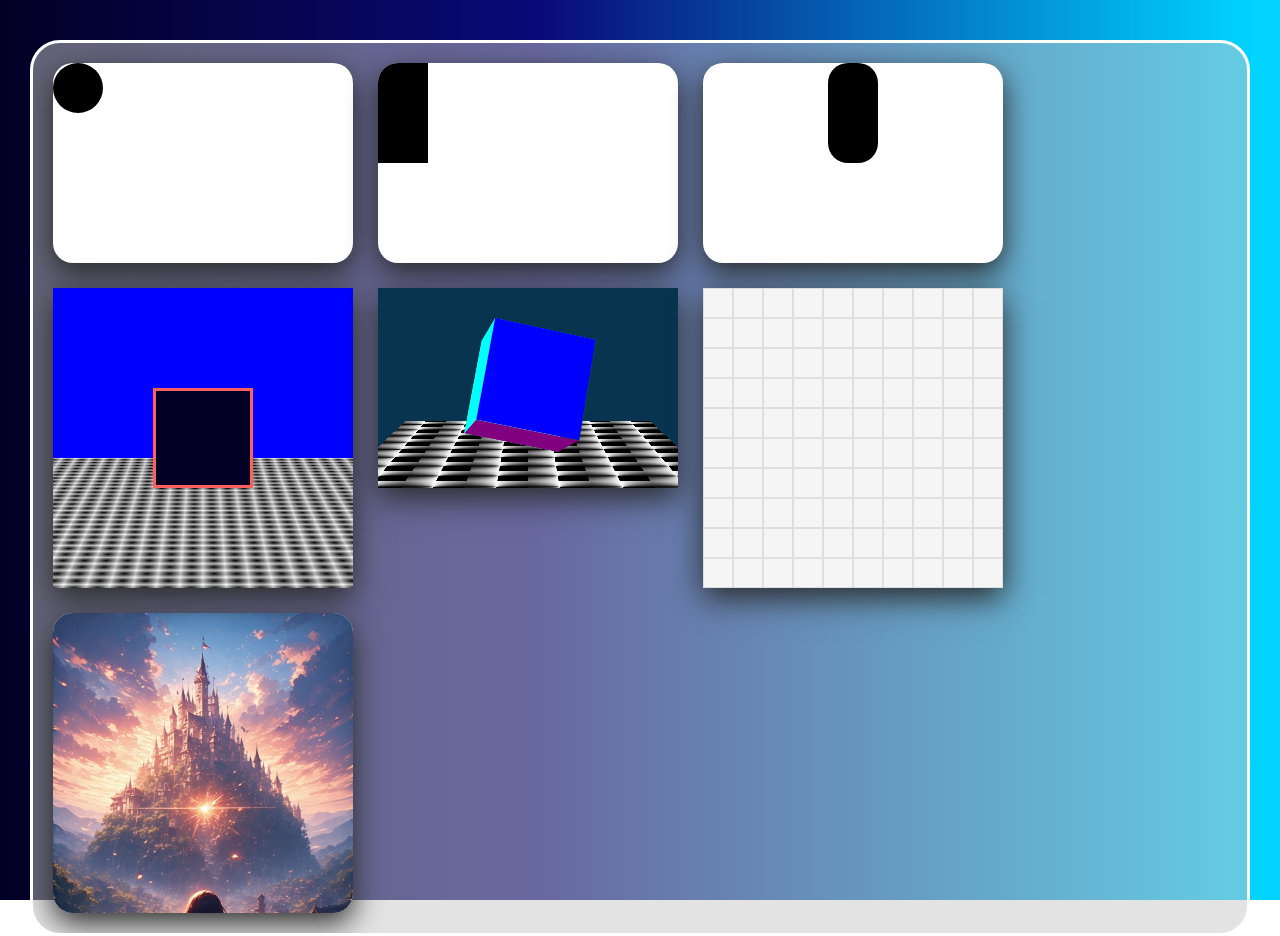
<file: WebTech/CSS Animations/index.html>
<!DOCTYPE html>
<html lang="en">
<head>
    <meta charset="UTF-8">
    <meta name="viewport" content="width=device-width, initial-scale=1.0">
    <title>CSS Practice Animations</title>
    <link rel="stylesheet" href="style.css">
</head>
<body>
    <div class="background-div">
        <div class="bg"></div>
        <div class="container">
            <div class="anim-card">
                <div id="anim1"></div>
            </div>
            <div class="anim-card">
                <div id="anim2"></div>
            </div>
            <div class="anim-card">
                <div id="anim3"></div>
            </div>
            <div class="anim-card" id="Anim3D1">
                <div id="bg-anim4"></div>
                <div id="anim4"></div>
            </div>
            <div class="anim-card" id="Anim3D2">
                <div id="bg-anim5"></div>
                <div id="cube">
                    <div id="front"></div>
                    <div id="back"></div>
                    <div id="top"></div>
                    <div id="bottom"></div>
                    <div id="left"></div>
                    <div id="right"></div>
                </div>
            </div>
            <div class="anim-card" id="hover"></div>
            <div class="anim-card" id="img-mask1">
                <div id="mask-layer">
                    <img src="img1.jpg" alt="an image resembling something you would see in the mortal engines series" id="img1">
                </div>
            </div>
        </div>
    </div>
    <script src="index.js"></script>
</body>
</html>
</file>
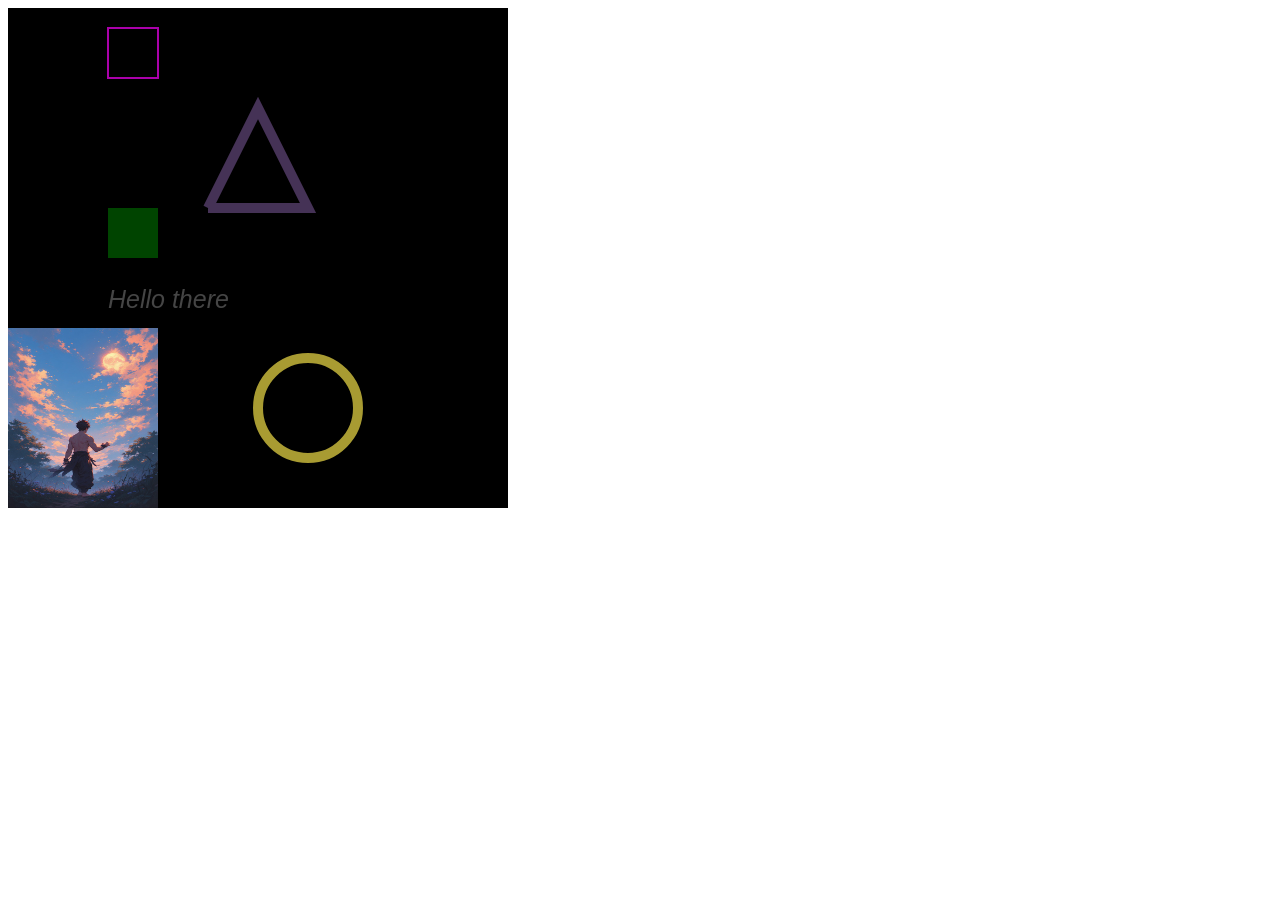
<file: WebTech/Working With Canvas/index.html>
<!DOCTYPE html>
<html lang="en">
<head>
    <meta charset="UTF-8">
    <meta name="viewport" content="width=device-width, initial-scale=1.0">
    <title>Working With Canvas</title>
</head>
<body>
    <canvas id="myCanvas"></canvas>
    <script src="index.js"></script>
</body>
</html>
</file>
<file: WebTech/CSS Animations/style.css>
* {
    margin: 0;
    padding: 0;
    box-sizing: border-box;
}

.bg {
    height: 100vh;
    width: 100vw;
    position: fixed;
    top: 0;
    background: #020024;
    background: linear-gradient(90deg,rgba(2, 0, 36, 1) 0%, rgba(9, 9, 121, 1) 42%, rgba(0, 212, 255, 1) 98%);
}

.container{
    display: flex;
    position: absolute;
    flex-wrap: wrap;
    padding: 20px;
    gap: 25px;
    top: 40px;
    left: 30px;
    margin-right: 30px;
    margin-bottom: 100px;
    background-color: rgba(200, 200, 200, 0.5);
    border: solid 3px white;
    border-radius: 30px;
    flex-grow: 0;
    min-width: calc(100vw - 60px);
    min-height: max-content;
    overflow: hidden;
}

.anim-card {
    min-width: 300px;
    min-height: 200px;
    max-width: max-content;
    max-height: max-content;
    overflow: hidden;
    background-color: white;
    border: none;
    border-radius: 20px;
    box-shadow: 0 10px 30px rgb(42, 42, 42);
}

#anim1 {
    background-color: black;
    width: 50px;
    height: 50px;
    border-radius: 50%;
    border: none;
    animation: cubic-bezier(.28,.84,.42,1) 1.2s bounce infinite;
}

#anim2 {
    background-color: black;
    border: none;
    width: 50px;
    height: 100px;
    animation: linear 4s brick-fall infinite;
}

#anim3 {
    background-color: black;
    width: 50px;
    height: 100px;
    border-radius: 20px;
    position: relative;
    left: 50%;
    top: 0%;
    transform: translate(-50%, 0);
    position: relative;
    animation: ease-in 2s squish infinite;
}

@keyframes squish {
    50%{
        transform: translateY(125px) translateX(-50%);
        animation-timing-function: ease-out;
    }
    60%{
        transform: translateY(125px) scaleY(0.8) translateX(-50%);
    }
    100%{
        transform: translateY(0px) scaleY(1) translateX(-50%);
    }
}

#Anim3D1{
    perspective: 1000px;
    transform-style: preserve-3d;
    border-radius: 0px;
    background-color: blue;
    display: flex;
    justify-content: center;
    align-items: center;
}

#bg-anim4{
    position: absolute;
    background-image: -webkit-radial-gradient(black, white);
    background-size: 20px 20px;
    width: 200%;
    height: 200%;
    transform-style: preserve-3d;
    transform: 
        rotateX(-100deg)
        translateZ(100px)
        translateY(101px)
    ;
}

#anim4{
    width: 100px;
    height: 100px;
    background-color: rgba(2, 0, 36, 1);
    border: solid 3px rgb(255, 95, 95);
    transform-style: preserve-3d;
    animation: linear 4s trans-Z infinite;
}

#Anim3D2{
    border-radius: 0;
    display: flex;
    justify-content: center;
    align-items: center;
    flex-wrap: wrap;
    --side : 100px;
    perspective: 1000px;
    transform-style: preserve-3d;
    max-width: 200px;
    max-height: 200px;
    background-color: #093450;
}

#bg-anim5{
    width: 2000px;
    height: 230%;
    background-image: conic-gradient(black 25%, white 50%, black 75%, white 100%);
    background-size: 50px 50px;
    transform: rotateX(-95deg) translateZ(-70px);
    z-index: 1;
}

#cube{
    width: var(--side);
    height: var(--side);
    position: absolute;
    transform-style: preserve-3d;
    transform: rotateX(10deg) rotateY(10deg) rotateZ(10deg);
    z-index: 2;
    animation: linear 10s rotCube infinite alternate-reverse;
}


#front, #back, #top, #bottom, #left, #right{
    width: var(--side);
    height: var(--side);
    position: absolute;
}
#top{
    transform: rotateX(90deg) translateZ(50px);
    background-color:rgba(0, 212, 255, 1);
}
#bottom{
    transform: rotateX(-90deg) translateZ(50px);
    background-color: purple;
}
#left{
    transform: rotateY(90deg) translateZ(50px);
    background-color: green;
}
#right{
    transform: rotateY(-90deg) translateZ(50px);
    background-color: cyan;
}
#back{
    transform: translateZ(-50px);
    background-color: aquamarine;
}
#front{
    transform: translateZ(50px);
    background-color: blue;
}

#hover{
    min-width: none;
    min-height: none;
    width: max-content;
    height: max-content;
    border-radius: 0px;
    display: grid;
    grid-template-rows: repeat(10, 30px);
    grid-template-columns: repeat(10, 30px);
    transform-style: preserve-3d;
    perspective: 1000px;
}

.hover-card{
    transition: all linear 100ms;
    border: solid 1px rgb(222, 222, 222);
    background-color: rgb(245, 245, 245);
}

.hover-card:hover{
    transform: scale(1.2);
    box-shadow: 0 0 20px black;
}

.flip-card{
    animation: linear 500ms flipping;
}

#mask-layer{
    overflow: hidden;
    width: 300px;
    height: 300px;
    animation: linear 5s show-img1 infinite alternate-reverse;
}

#img-mask1{
    display: flex;
    align-items: center;
    justify-content: center;
    min-width: none;
    overflow: hidden;
}

#img1{
    width: 300px;
}

@keyframes show-img1{
    0%, 10%{
        clip-path: ellipse(20% 20% at 50% 50%);
    }
    40%{
        clip-path: ellipse(20% 30% at 80% 40%);
    }
    60%{
        clip-path: ellipse(40% 50% at 50% 50%)
    }
    80%{
        clip-path: ellipse(50% 50% at 50% 90%);
    }
    100%{
        clip-path: ellipse(20% 20% at 10% 50%);
    }
}

@keyframes flipping {
    0%, 100%{
        transform: scale(1);
    }
    50%{
        transform: scale(1.3);
        box-shadow:  0 0 20px black;
    }
}

@keyframes rotCube {
    from{
        transform: rotateX(0deg) rotateY(10deg) rotateZ(10deg);
    }
    to{
        transform: rotateX(360deg) rotateY(100deg) rotateZ(50deg);
    }
}


@keyframes trans-Z{
    from{
        transform: rotateY(0deg) translateZ(100px) ;
    }
    to{
        transform: rotateY(360deg) translateZ(100px);
    }
}

@keyframes bounce {
    0% {
        transform: translateY(0) translateX(0);
    }

    40% {
        transform: translateY(150px) translateX(30px);
    }

    55% {
        transform: translateY(130px) translateX(60px);
    }

    70% {
        transform: translateY(150px) translateX(75px);
    }

    80% {
        transform: translateY(135px) translateX(90px);
    }

    90% {
        transform: translateY(150px) translateX(100px);
    }

    95% {
        transform: translateY(140px) translateX(105px);
    }

    100% {
        transform: translateY(150px) translateX(110px);
    }
}

@keyframes brick-fall {
    from{
        transform: translate(20px, -120px) rotate(45deg);
    }
    10%{
        transform: translate(100px, 20px) rotate(70deg);
    }
    20%{
        transform: translate(250px, 40px) rotate(90deg);
    }
    25%{
        transform: translate(200px, 60px) rotate(135deg);
    }
    30%{
        transform: translate(150px, 80px) rotate(180deg);
    }
    35%{
        transform: translate(100px, 100px) rotate(180deg);
    }
    50%{
        transform: translate(0px, 100px) rotate(180deg);
    }
    60%{
        transform: translate(100px, 100px) rotate(90deg)
    }
    70%{
        transform: translate(125px, 130px) rotate(90deg); 
    }
    80%{
        transform: translate(135px, 130px) rotate(360deg);
    }
    100%{
        transform: translate(135px, -100px) rotate(360deg);
    }
}
</file>
